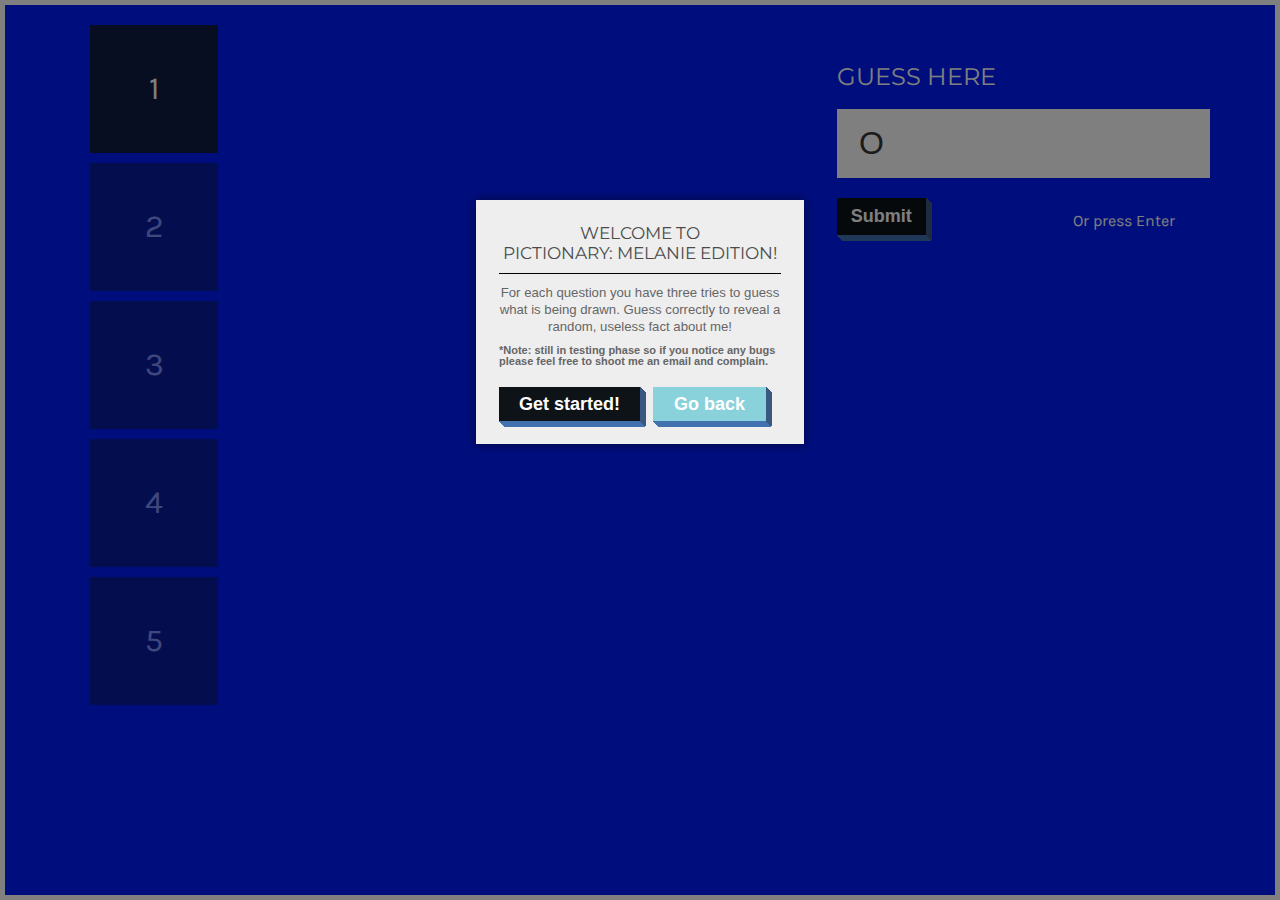
<file: index.html>
<head>
	<meta name="viewport" content="width=device-width, initial-scale=1" >
	<title>Mel's Pictionary</title>

	<!--FONTS -->
	<link href='https://fonts.googleapis.com/css?family=Karla:400,700,700italic,400italic' rel='stylesheet' type='text/css'>
	<link href='https://fonts.googleapis.com/css?family=Montserrat:700' rel='stylesheet' type='text/css'>
	<link href='https://fonts.googleapis.com/css?family=Playfair+Display:700italic' rel='stylesheet' type='text/css'>

	<!-- CSS STYLES -->
	<link href="stylesheets/screen.css" media="screen, projection" rel="stylesheet" type="text/css" />
	<link rel="stylesheet" href="https://maxcdn.bootstrapcdn.com/font-awesome/4.5.0/css/font-awesome.min.css">
	<!--[if IE]>
      <link href="/stylesheets/ie.css" media="screen, projection" rel="stylesheet" type="text/css" />
	<![endif]-->

	<!--JQUERY -->
	<script src="https://ajax.googleapis.com/ajax/libs/jquery/1.12.0/jquery.min.js"></script>
	<script src='js/modernizr.js'></script>
	<script src="js/jquery.lazylinepainter-1.7.0.js"></script>
	<script src="js/svgdata.js"></script>


	<!--FAVICON -->
	<link rel="shortcut icon" href="images/favicon.ico" type="image/x-icon">
	<link rel="icon" href="images/favicon.ico" type="image/x-icon">


	<script type="text/javascript">

		$(document).ready(function () {

			// if user clicked on button, the overlay layer or the dialogbox, close the dialog
			$('a.btn-ok, #dialog-overlay, #dialog-box').click(function () {
				$('#dialog-overlay, #dialog-box').hide();
				return false;
			});

			// if user resize the window, call the same function again
			// to make sure the overlay fills the screen and dialogbox aligned to center
			$(window).resize(function () {

				//only do it if the dialog box is not hidden
				if (!$('#dialog-box').is(':hidden')) popup();
			});


		});

		//Popup dialog
		function popup(message) {

			// get the screen height and width
			var maskHeight = $(document).height();
			var maskWidth = $(window).width();

			// calculate the values for center alignment
			var dialogTop =  (maskHeight/3) - ($('#dialog-box').height());
			var dialogLeft = (maskWidth/2) - ($('#dialog-box').width()/2);

			// assign values to the overlay and dialog box
			$('#dialog-overlay').css({height:maskHeight, width:maskWidth}).show();
			$('#dialog-box').css({top:dialogTop, left:dialogLeft}).show();

			// display the message
			$('#dialog-message').html(message);

		}

	</script>

</head>

<body class="home" onload="popup('<h2>Welcome to </br> Pictionary: Melanie Edition! </h2><h3> For each question you have three tries to guess what is being drawn. Guess correctly to reveal a random, useless fact about me! </h3><p> *Note: still in testing phase so if you notice any bugs please feel free to shoot me an email and complain.</p>')">

	<!-- MOBILE MESSAGE -->
  	<div id="nomobile">
  		<h4> Sorry, but this screen can't handle the awesomeness. Try increasing the size of your browser or switch over to a bigger screen! </h4>
  		<p> <a href="http://www.melanieloffbird.com/hi"> Back to portfolio </a> </p>
  	</div>

	<!-- dialog popup -->
	<div id="dialog-overlay"></div>
	<div id="dialog-box">
		<div class="dialog-content">
			<div id="dialog-message"></div>
			<a href="#" class="button start">Get started!</a>
			<a href="http://www.melanieloffbird.com" class="button back"> Go back </a>
		</div>
	</div>

	<div class="grid grid-pad">

		<div class="col-2-12">
			<div class="content">

				<div class="nav-wrapper">
					<div class="nav-box active"> <a href="index.html"> 1 </a> </div>
					<div class="nav-box inactive"> <a href="#"> 2 </a> </div>
					<div class="nav-box inactive"> <a href="#"> 3 </a> </div>
					<div class="nav-box inactive"> <a href="#"> 4 </a> </div>
					<div class="nav-box inactive"> <a href="#"> 5 </a> </div>
				</div>

			</div>
		</div>

		<div class="col-6-12">
			<div class="content">

				<div id="sketch">
				</div>

			</div>
		</div>

		<div class="col-4-12">
			<div class="content">


				<!--INPUT -->
				<div class="guess">

					<h2> Guess here </h2>

					<input id="guess-input" type="text" name="owl" value="o" autocomplete="off"/>

					<button id="guess-submit" class="guess-submit">Submit</button>

					<p class="enter"> Or press Enter </p>

					<button id ="next" class="next hidden"><a href="pages/two.html"> Next </a> </button>

				</div>


				<div id="answer" class=" hidden">
					<h2> FACT #1 </h2>
					<p> I am a relentless night <strong> owl </strong>. I try to get up with the early birds but my body refuses to sleep before 2AM or wake before 9AM </p>
				</div>

			</div>
		</div>



		<!--JAVASCRIPT-->
			<script src="js/index.js"></script>

	</div> <!--end main grid -->

	<!-- ---MESSAGES--- -->

	<div id="messages">

	  <div id="correct" class="alert hidden">
	    <h5> CORRECT! </h5>
	  </div>

	  <div id="wrong" class="alert hidden">
	    <h5> NOPE! TRY AGAIN </h5>
	  </div>

	  <div id="timesup" class="alert hidden">
	    <h5> TIMES UP!</h5>
	  </div>






</body>
</file>
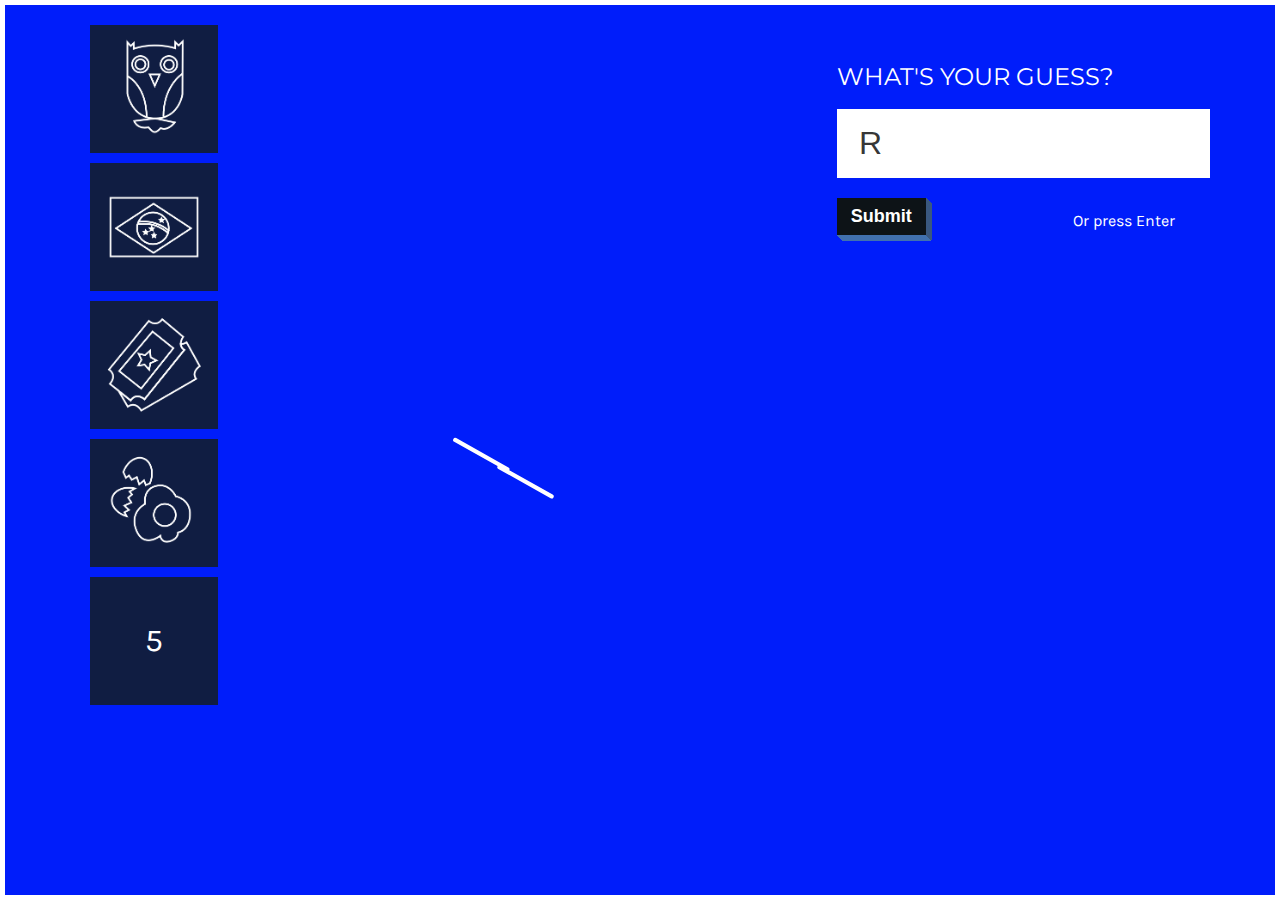
<file: pages/five.html>
<head>
	<meta name="viewport" content="width=device-width, initial-scale=1" >
	<title>Mel's Pictionary</title>

	<!--FONTS -->
	<link href='https://fonts.googleapis.com/css?family=Karla:400,700,700italic,400italic' rel='stylesheet' type='text/css'>
	<link href='https://fonts.googleapis.com/css?family=Montserrat:700' rel='stylesheet' type='text/css'>
	<link href='https://fonts.googleapis.com/css?family=Playfair+Display:700italic' rel='stylesheet' type='text/css'>

	<!-- CSS STYLES -->
	<link href="../stylesheets/screen.css" media="screen, projection" rel="stylesheet" type="text/css" />
	<link rel="stylesheet" href="https://maxcdn.bootstrapcdn.com/font-awesome/4.5.0/css/font-awesome.min.css">
	<!--[if IE]>
      <link href="/stylesheets/ie.css" media="screen, projection" rel="stylesheet" type="text/css" />
	<![endif]-->

	<!--JQUERY -->
	<script src="https://ajax.googleapis.com/ajax/libs/jquery/1.12.0/jquery.min.js"></script>
	<script src='../js/modernizr.js'></script>
	<script src="../js/jquery.lazylinepainter-1.7.0.js"></script>
	<script src="../js/svgdata-radio.js"></script>


	<!--FAVICON -->
	<link rel="shortcut icon" href="images/favicon.ico" type="image/x-icon">
	<link rel="icon" href="images/favicon.ico" type="image/x-icon">


</head>

<body>

	<div class="grid grid-pad">

		<div class="col-2-12">
			<div class="content">

				<div class="nav-wrapper">
					<div class="nav-box"> <a href="../index.html"> <img src="../images/owl.png"/> </a> </div>
					<div class="nav-box"> <a href="two.html"> <img src="../images/brazil.png"/> </a> </div>
					<div class="nav-box"> <a href="three.html"> <img src="../images/ticket.png"/> </a> </div>
					<div class="nav-box"> <a href="four.html"> <img src="../images/egg.png"/> </a> </div>
					<div class="nav-box active"> <a href="#"> 5 </a> </div>
				</div>

			</div>
		</div>

		<div class="col-6-12">
			<div class="content">

				<div id="sketch">
				</div>

			</div>
		</div>

		<div class="col-4-12">
			<div class="content">


				<!--INPUT -->
				<div class="guess">

					<h2> What's Your Guess? </h2>

					<input id="guess-input" type="text" name="radio" value="r" autocomplete="off"/>

					<button id="guess-submit" class="guess-submit">Submit</button>

					<p class="enter"> Or press Enter </p>

					<button id ="next" class="hidden next"><a href="#"> Next </a> </button>

				</div>


				<div id="answer" class=" hidden">
					<h2> FACT #5 </h2>
					<p> I'm a huge fan of public <strong> radio </strong> and keep a well stocked podcast playlist at all times.  I follow Serial more religiously than a telenovela and have listened to almost every single Radio Lab & 99% Invisible episode every created.  </p>
				</div>


			</div>
		</div>

		<!--JAVASCRIPT-->
			<script src="../js/index.js"></script>

	</div> <!--end main grid -->

	<!-- ---MESSAGES--- -->

	<div id="messages">

	  <div id="correct" class="alert hidden">
	    <h5> CORRECT! </h5>
	  </div>

	  <div id="wrong" class="alert hidden">
	    <h5> NOPE! TRY AGAIN </h5>
	  </div>

	  <div id="timesup" class="alert hidden">
	    <h5> TIMES UP!</h5>
	  </div>



</body>
</file>
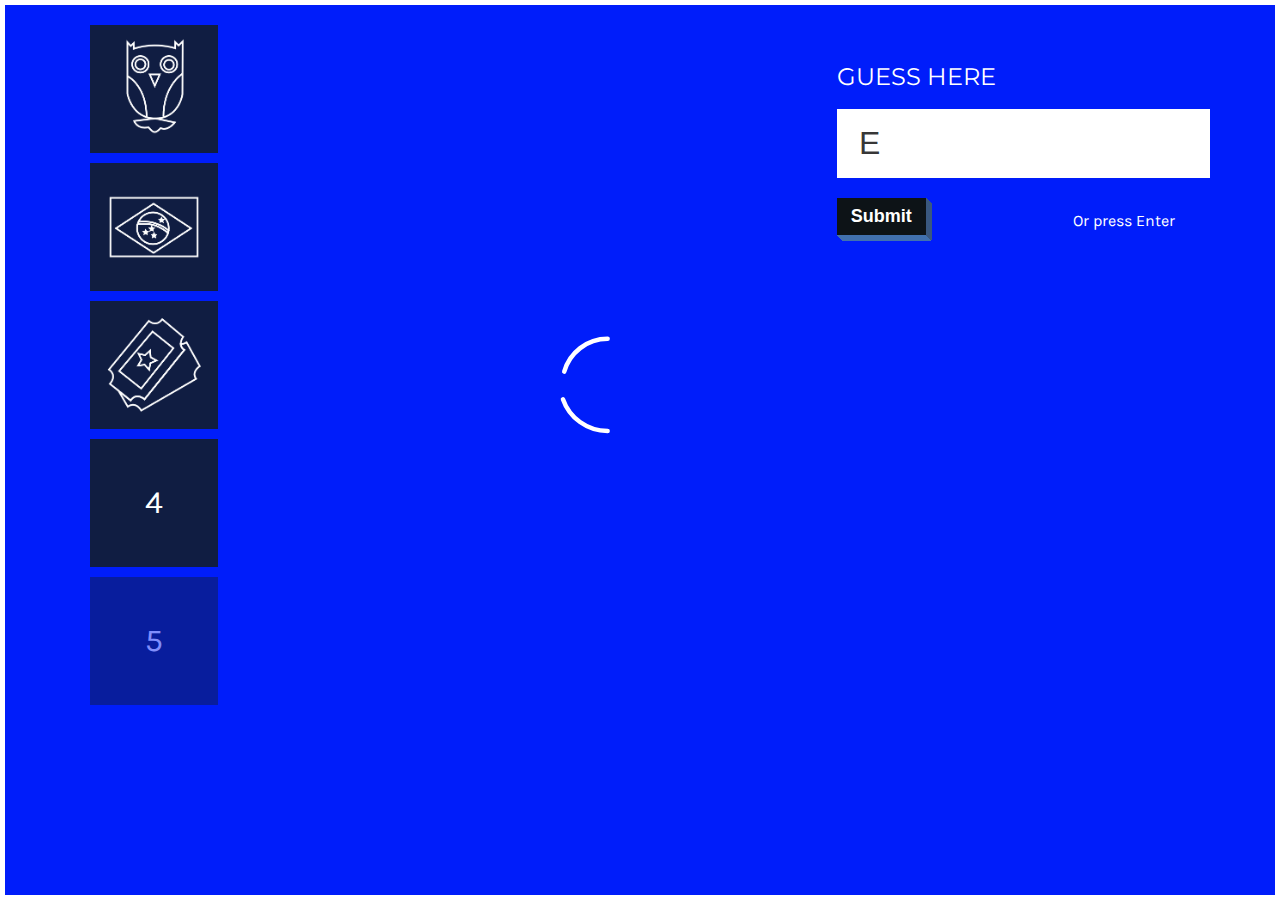
<file: pages/four.html>
<head>
	<meta name="viewport" content="width=device-width, initial-scale=1" >
	<title>Mel's Pictionary</title>

	<!--FONTS -->
	<link href='https://fonts.googleapis.com/css?family=Karla:400,700,700italic,400italic' rel='stylesheet' type='text/css'>
	<link href='https://fonts.googleapis.com/css?family=Montserrat:700' rel='stylesheet' type='text/css'>

	<!-- CSS STYLES -->
	<link href="../stylesheets/screen.css" media="screen, projection" rel="stylesheet" type="text/css" />
	<link rel="stylesheet" href="https://maxcdn.bootstrapcdn.com/font-awesome/4.5.0/css/font-awesome.min.css">
	<link href='https://fonts.googleapis.com/css?family=Playfair+Display:700italic' rel='stylesheet' type='text/css'>
	<!--[if IE]>
      <link href="/stylesheets/ie.css" media="screen, projection" rel="stylesheet" type="text/css" />
	<![endif]-->

	<!--JQUERY -->
	<script src="https://ajax.googleapis.com/ajax/libs/jquery/1.12.0/jquery.min.js"></script>
	<script src='../js/modernizr.js'></script>
	<script src="../js/jquery.lazylinepainter-1.7.0.js"></script>
	<script src="../js/svgdata-eggs.js"></script>


	<!--FAVICON -->
	<link rel="shortcut icon" href="images/favicon.ico" type="image/x-icon">
	<link rel="icon" href="images/favicon.ico" type="image/x-icon">


</head>

<body>

	<div class="grid grid-pad">

		<div class="col-2-12">
			<div class="content">

				<div class="nav-wrapper">
					<div class="nav-box"> <a href="../index.html"> <img src="../images/owl.png"/> </a> </div>
					<div class="nav-box"> <a href="two.html"> <img src="../images/brazil.png"/> </a> </div>
					<div class="nav-box"> <a href="three.html"> <img src="../images/ticket.png"/> </a> </div>
					<div class="nav-box active"> <a href="#"> 4 </a> </div>
					<div class="nav-box inactive"> <a href="#"> 5 </a> </div>
				</div>

			</div>
		</div>

		<div class="col-6-12">
			<div class="content">

				<div id="sketch">
				</div>

			</div>
		</div>

		<div class="col-4-12">
			<div class="content">


				<!--INPUT -->
				<div class="guess">

					<h2> Guess here </h2>

					<input id="guess-input" type="text" name="eggs" value="e" autocomplete="off"/>

					<button id="guess-submit" class="guess-submit">Submit</button>

					<p class="enter"> Or press Enter </p>

					<button id ="next" class="hidden next"><a href="five.html"> Next </a> </button>

				</div>


				<div id="answer" class=" hidden">
					<h2> FACT #4 </h2>
					<p> Every good day I ever had started with a fresh egg. Some people can't function in the morning without coffee, I can't function without an omelette.</p>
				</div>


			</div>
		</div>



		<!--JAVASCRIPT-->
			<script src="../js/index.js"></script>

	</div> <!--end main grid -->

	<!-- ---MESSAGES--- -->

	<div id="messages">

	  <div id="correct" class="alert hidden">
	    <h5> CORRECT! </h5>
	  </div>

	  <div id="wrong" class="alert hidden">
	    <h5> NOPE! TRY AGAIN </h5>
	  </div>

	  <div id="timesup" class="alert hidden">
	    <h5> TIMES UP!</h5>
	  </div>



</body>
</file>
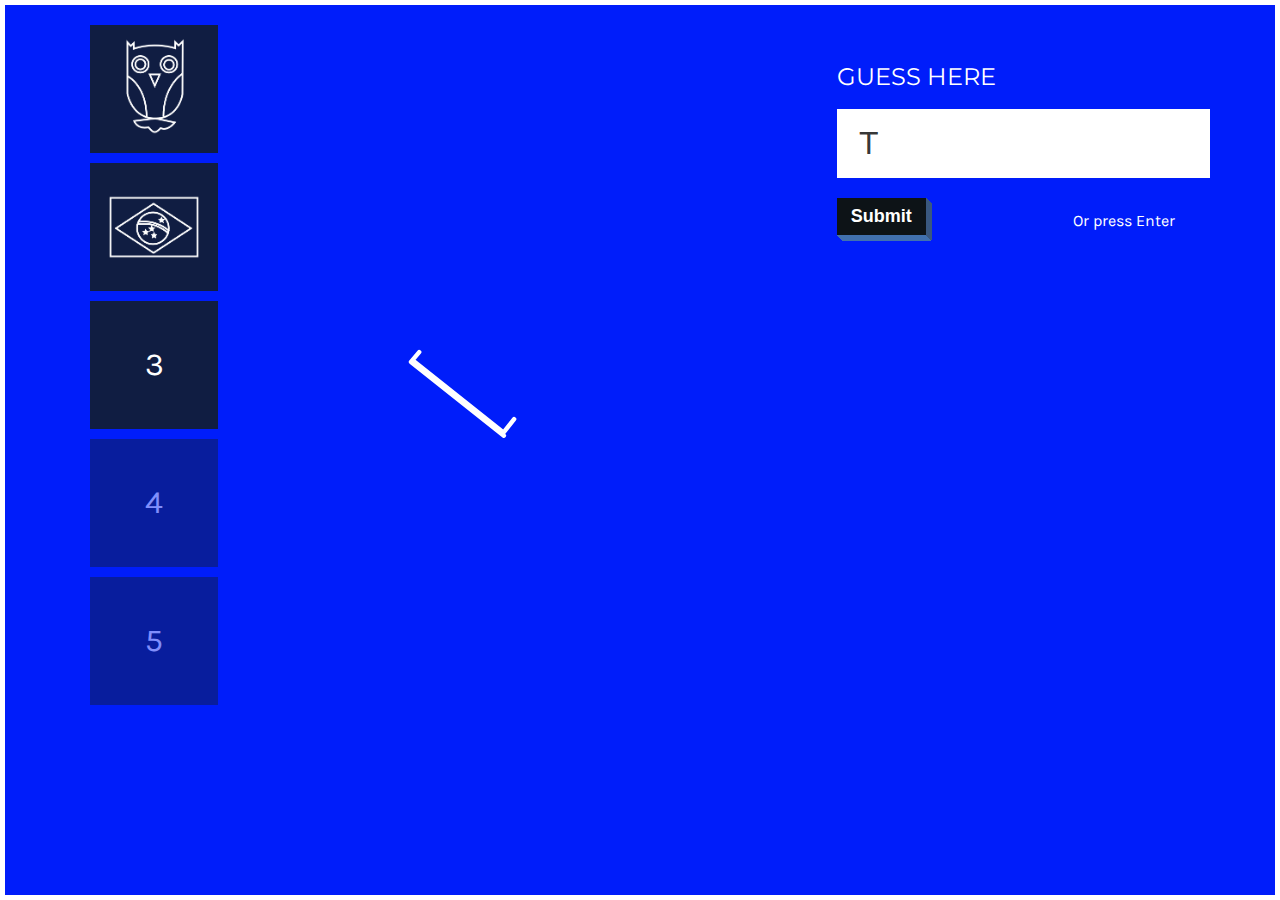
<file: pages/three.html>
<head>
	<meta name="viewport" content="width=device-width, initial-scale=1" >
	<title>Mel's Pictionary</title>

	<!--FONTS -->
	<link href='https://fonts.googleapis.com/css?family=Karla:400,700,700italic,400italic' rel='stylesheet' type='text/css'>
	<link href='https://fonts.googleapis.com/css?family=Montserrat:700' rel='stylesheet' type='text/css'>

	<!-- CSS STYLES -->
	<link href="../stylesheets/screen.css" media="screen, projection" rel="stylesheet" type="text/css" />
	<link rel="stylesheet" href="https://maxcdn.bootstrapcdn.com/font-awesome/4.5.0/css/font-awesome.min.css">
	<link href='https://fonts.googleapis.com/css?family=Playfair+Display:700italic' rel='stylesheet' type='text/css'>
	<!--[if IE]>
      <link href="/stylesheets/ie.css" media="screen, projection" rel="stylesheet" type="text/css" />
	<![endif]-->

	<!--JQUERY -->
	<script src="https://ajax.googleapis.com/ajax/libs/jquery/1.12.0/jquery.min.js"></script>
	<script src='../js/modernizr.js'></script>
	<script src="../js/jquery.lazylinepainter-1.7.0.js"></script>
	<script src="../js/svgdata-ticket.js"></script>


	<!--FAVICON -->
	<link rel="shortcut icon" href="images/favicon.ico" type="image/x-icon">
	<link rel="icon" href="images/favicon.ico" type="image/x-icon">


</head>

<body>

	<div class="grid grid-pad">

		<div class="col-2-12">
			<div class="content">

				<div class="nav-wrapper">
					<div class="nav-box "> <a href="../index.html"> <img src="../images/owl.png"/> </a> </div>
					<div class="nav-box "> <a href="two.html"> <img src="../images/brazil.png"/> </a> </div>
					<div class="nav-box active"> <a href="#"> 3 </a> </div>
					<div class="nav-box inactive"> <a href="#"> 4 </a> </div>
					<div class="nav-box inactive"> <a href="#"> 5 </a> </div>
				</div>

			</div>
		</div>

		<div class="col-6-12">
			<div class="content">

				<div id="sketch">
				</div>

			</div>
		</div>

		<div class="col-4-12">
			<div class="content">


				<!--INPUT -->
				<div class="guess">

					<h2> Guess here </h2>

					<input id="guess-input" type="text" name="tickets" value="t" autocomplete="off"/>

					<button id="guess-submit" class="guess-submit">Submit</button>

					<p class="enter"> Or press Enter </p>

					<button id ="next" class="hidden next"><a href="four.html"> Next </a> </button>

				</div>


				<div id="answer" class=" hidden">
					<h2> FACT #3 </h2>
					<p> I am a low-key hoarder. When I travel I save every <strong> ticket </strong> stub, receipt, flyer and note.
					I'm a super nostalgic person plus after super long days staring at a computer screen I love to make horrible paper collage art. </p>
				</div>

			</div>
		</div>



		<!--JAVASCRIPT-->
			<script src="../js/index.js"></script>

	</div> <!--end main grid -->

	<!-- ---MESSAGES--- -->

	<div id="messages">

	  <div id="correct" class="alert hidden">
	    <h5> CORRECT! </h5>
	  </div>

	  <div id="wrong" class="alert hidden">
	    <h5> NOPE! TRY AGAIN </h5>
	  </div>

	  <div id="timesup" class="alert hidden">
	    <h5> TIMES UP!</h5>
	  </div>


</body>
</file>
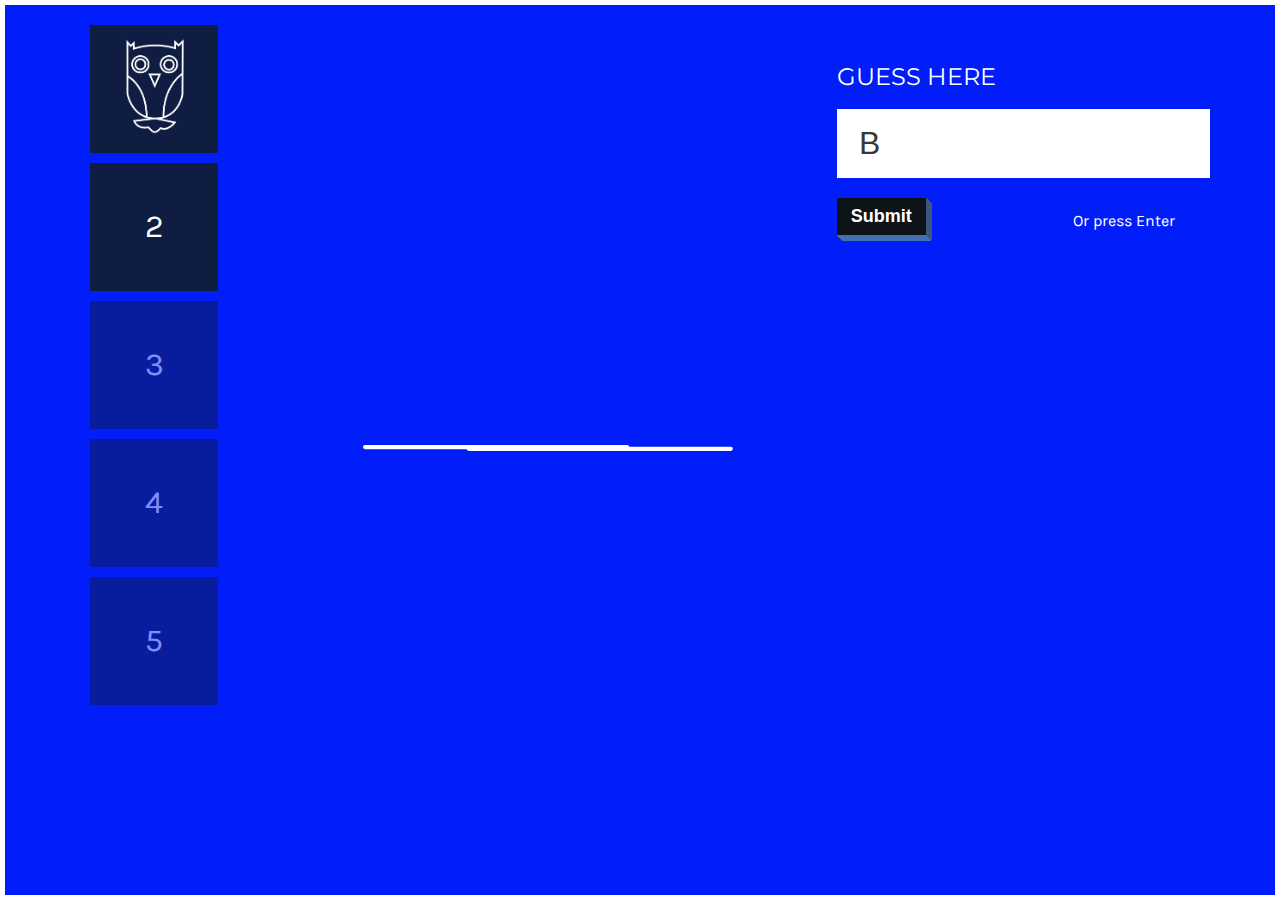
<file: pages/two.html>
<head>
	<meta name="viewport" content="width=device-width, initial-scale=1" >
	<title>Mel's Pictionary</title>

	<!--FONTS -->
	<link href='https://fonts.googleapis.com/css?family=Karla:400,700,700italic,400italic' rel='stylesheet' type='text/css'>
	<link href='https://fonts.googleapis.com/css?family=Montserrat:700' rel='stylesheet' type='text/css'>
	<link href='https://fonts.googleapis.com/css?family=Playfair+Display:700italic' rel='stylesheet' type='text/css'>

	<!-- CSS STYLES -->
	<link href="../stylesheets/screen.css" media="screen, projection" rel="stylesheet" type="text/css" />
	<link rel="stylesheet" href="https://maxcdn.bootstrapcdn.com/font-awesome/4.5.0/css/font-awesome.min.css">
	<!--[if IE]>
      <link href="/stylesheets/ie.css" media="screen, projection" rel="stylesheet" type="text/css" />
	<![endif]-->

	<!--JQUERY -->
	<script src="https://ajax.googleapis.com/ajax/libs/jquery/1.12.0/jquery.min.js"></script>
	<script src='../js/modernizr.js'></script>
	<script src="../js/jquery.lazylinepainter-1.7.0.js"></script>
	<script src="../js/svgdata-brazil.js"></script>

	<!--FAVICON -->
	<link rel="shortcut icon" href="images/favicon.ico" type="image/x-icon">
	<link rel="icon" href="images/favicon.ico" type="image/x-icon">


</head>

<body>

	<div class="grid grid-pad">

		<div class="col-2-12">
			<div class="content">

				<div class="nav-wrapper">
					<div class="nav-box"> <a href="../index.html"><img src="../images/owl.png"/> </a> </div>
					<div class="nav-box active"> <a href="#"> 2 </a> </div>
					<div class="nav-box inactive"> <a href="#"> 3 </a> </div>
					<div class="nav-box inactive"> <a href="#"> 4 </a> </div>
					<div class="nav-box inactive"> <a href="#"> 5 </a> </div>
				</div>

			</div>
		</div>

		<div class="col-6-12">
			<div class="content">

				<div id="sketch">
				</div>

			</div>
		</div>

		<div class="col-4-12">
			<div class="content">


				<!--INPUT -->
				<div class="guess">

					<h2> Guess here </h2>

					<input id="guess-input" type="text" name="brazil" value="b" autocomplete="off"/>

					<button id="guess-submit" class="guess-submit">Submit</button>

					<p class="enter"> Or press Enter </p>

					<button id ="next" class="hidden next"><a href="three.html"> Next </a> </button>

				</div>


				<div id="answer" class=" hidden">
					<h2> FACT #2 </h2>
					<p> I have a huge love for my extended <strong>Brazilian </strong> family and visit as often as I can. I have struggled to learn the language ever since I was little but I do understand the most important words: praia(beach), cerveja (beer) and churrasco (bbq) </p>
				</div>


			</div>
		</div>



		<!--JAVASCRIPT-->
			<script src="../js/index.js"></script>

	</div> <!--end main grid -->


	<!-- ---MESSAGES--- -->

	<div id="messages">

	  <div id="correct" class="alert hidden">
	    <h5> CORRECT! </h5>
	  </div>

	  <div id="wrong" class="alert hidden">
	    <h5> NOPE! TRY AGAIN </h5>
	  </div>

	  <div id="timesup" class="alert hidden">
	    <h5> TIMES UP!</h5>
	  </div>



</body>
</file>
<file: stylesheets/screen.css>
/* Welcome to Compass.
 * In this file you should write your main styles. (or centralize your imports)
 * Import this file using the following HTML or equivalent:
 * <link href="/stylesheets/screen.css" media="screen, projection" rel="stylesheet" type="text/css" /> */
/* line 5, ../../../../../../.rbenv/versions/2.0.0-p247/lib/ruby/gems/2.0.0/gems/compass-core-1.0.3/stylesheets/compass/reset/_utilities.scss */
html, body, div, span, applet, object, iframe,
h1, h2, h3, h4, h5, h6, p, blockquote, pre,
a, abbr, acronym, address, big, cite, code,
del, dfn, em, img, ins, kbd, q, s, samp,
small, strike, strong, sub, sup, tt, var,
b, u, i, center,
dl, dt, dd, ol, ul, li,
fieldset, form, label, legend,
table, caption, tbody, tfoot, thead, tr, th, td,
article, aside, canvas, details, embed,
figure, figcaption, footer, header, hgroup,
menu, nav, output, ruby, section, summary,
time, mark, audio, video {
  margin: 0;
  padding: 0;
  border: 0;
  font: inherit;
  font-size: 100%;
  vertical-align: baseline;
}

/* line 22, ../../../../../../.rbenv/versions/2.0.0-p247/lib/ruby/gems/2.0.0/gems/compass-core-1.0.3/stylesheets/compass/reset/_utilities.scss */
html {
  line-height: 1;
}

/* line 24, ../../../../../../.rbenv/versions/2.0.0-p247/lib/ruby/gems/2.0.0/gems/compass-core-1.0.3/stylesheets/compass/reset/_utilities.scss */
ol, ul {
  list-style: none;
}

/* line 26, ../../../../../../.rbenv/versions/2.0.0-p247/lib/ruby/gems/2.0.0/gems/compass-core-1.0.3/stylesheets/compass/reset/_utilities.scss */
table {
  border-collapse: collapse;
  border-spacing: 0;
}

/* line 28, ../../../../../../.rbenv/versions/2.0.0-p247/lib/ruby/gems/2.0.0/gems/compass-core-1.0.3/stylesheets/compass/reset/_utilities.scss */
caption, th, td {
  text-align: left;
  font-weight: normal;
  vertical-align: middle;
}

/* line 30, ../../../../../../.rbenv/versions/2.0.0-p247/lib/ruby/gems/2.0.0/gems/compass-core-1.0.3/stylesheets/compass/reset/_utilities.scss */
q, blockquote {
  quotes: none;
}
/* line 103, ../../../../../../.rbenv/versions/2.0.0-p247/lib/ruby/gems/2.0.0/gems/compass-core-1.0.3/stylesheets/compass/reset/_utilities.scss */
q:before, q:after, blockquote:before, blockquote:after {
  content: "";
  content: none;
}

/* line 32, ../../../../../../.rbenv/versions/2.0.0-p247/lib/ruby/gems/2.0.0/gems/compass-core-1.0.3/stylesheets/compass/reset/_utilities.scss */
a img {
  border: none;
}

/* line 116, ../../../../../../.rbenv/versions/2.0.0-p247/lib/ruby/gems/2.0.0/gems/compass-core-1.0.3/stylesheets/compass/reset/_utilities.scss */
article, aside, details, figcaption, figure, footer, header, hgroup, main, menu, nav, section, summary {
  display: block;
}

/*
  Simple Grid
  Project Page - http://thisisdallas.github.com/Simple-Grid/
  Author - Dallas Bass
  Site - http://ninenineteen.co
*/
/* line 8, ../sass/_grid.scss */
*, *:after, *:before {
  -webkit-box-sizing: border-box;
  -moz-box-sizing: border-box;
  box-sizing: border-box;
}

/* line 14, ../sass/_grid.scss */
body {
  margin: 0;
}

/* line 18, ../sass/_grid.scss */
[class*='col-'] {
  float: left;
  min-height: 1px;
  padding-right: 20px;
  /* column-space */
}

/* line 24, ../sass/_grid.scss */
.grid {
  width: 100%;
  max-width: 1140px;
  min-width: 748px;
  /* when using padded grid on ipad in portrait mode, width should be viewport-width - padding = (768 - 20) = 748. actually, it should be even smaller to allow for padding of grid containing element */
  margin: 0 auto;
  overflow: hidden;
}

/* line 32, ../sass/_grid.scss */
.grid:after {
  content: "";
  display: table;
  clear: both;
}

/* line 38, ../sass/_grid.scss */
.grid-pad {
  padding-top: 20px;
  padding-left: 20px;
  /* grid-space to left */
  padding-right: 0;
  /* grid-space to right: (grid-space-left - column-space) e.g. 20px-20px=0 */
}

/* line 44, ../sass/_grid.scss */
.push-right {
  float: right;
}

/* Content Columns */
/* line 50, ../sass/_grid.scss */
.col-1-1 {
  width: 100%;
}

/* line 53, ../sass/_grid.scss */
.col-2-3, .col-8-12 {
  width: 66.66%;
}

/* line 57, ../sass/_grid.scss */
.col-1-2, .col-6-12 {
  width: 50%;
}

/* line 61, ../sass/_grid.scss */
.col-1-3, .col-4-12 {
  width: 33.33%;
}

/* line 65, ../sass/_grid.scss */
.col-1-4, .col-3-12 {
  width: 25%;
}

/* line 69, ../sass/_grid.scss */
.col-1-5 {
  width: 20%;
}

/* line 73, ../sass/_grid.scss */
.col-1-6, .col-2-12 {
  width: 16.667%;
}

/* line 77, ../sass/_grid.scss */
.col-1-7 {
  width: 14.28%;
}

/* line 81, ../sass/_grid.scss */
.col-1-8 {
  width: 12.5%;
}

/* line 85, ../sass/_grid.scss */
.col-1-9 {
  width: 11.1%;
}

/* line 89, ../sass/_grid.scss */
.col-1-10 {
  width: 10%;
}

/* line 93, ../sass/_grid.scss */
.col-1-11 {
  width: 9.09%;
}

/* line 97, ../sass/_grid.scss */
.col-1-12 {
  width: 8.33%;
}

/* Layout Columns */
/* line 103, ../sass/_grid.scss */
.col-11-12 {
  width: 91.66%;
}

/* line 107, ../sass/_grid.scss */
.col-10-12 {
  width: 83.333%;
}

/* line 111, ../sass/_grid.scss */
.col-9-12 {
  width: 75%;
}

/* line 115, ../sass/_grid.scss */
.col-5-12 {
  width: 41.66%;
}

/* line 119, ../sass/_grid.scss */
.col-7-12 {
  width: 58.33%;
}

/* Pushing blocks */
/* line 125, ../sass/_grid.scss */
.push-2-3, .push-8-12 {
  margin-left: 66.66%;
}

/* line 129, ../sass/_grid.scss */
.push-1-2, .push-6-12 {
  margin-left: 50%;
}

/* line 133, ../sass/_grid.scss */
.push-1-3, .push-4-12 {
  margin-left: 33.33%;
}

/* line 137, ../sass/_grid.scss */
.push-1-4, .push-3-12 {
  margin-left: 25%;
}

/* line 141, ../sass/_grid.scss */
.push-1-5 {
  margin-left: 20%;
}

/* line 145, ../sass/_grid.scss */
.push-1-6, .push-2-12 {
  margin-left: 16.667%;
}

/* line 149, ../sass/_grid.scss */
.push-1-7 {
  margin-left: 14.28%;
}

/* line 153, ../sass/_grid.scss */
.push-1-8 {
  margin-left: 12.5%;
}

/* line 157, ../sass/_grid.scss */
.push-1-9 {
  margin-left: 11.1%;
}

/* line 161, ../sass/_grid.scss */
.push-1-10 {
  margin-left: 10%;
}

/* line 165, ../sass/_grid.scss */
.push-1-11 {
  margin-left: 9.09%;
}

/* line 169, ../sass/_grid.scss */
.push-1-12 {
  margin-left: 8.33%;
}

@media handheld, only screen and (max-width: 767px) {
  /* line 174, ../sass/_grid.scss */
  .grid {
    width: 100%;
    min-width: 0;
    margin-left: 0;
    margin-right: 0;
    padding-left: 20px;
    /* grid-space to left */
    padding-right: 10px;
    /* grid-space to right: (grid-space-left - column-space) e.g. 20px-10px=10px */
  }

  /* line 183, ../sass/_grid.scss */
  [class*='col-'] {
    width: auto;
    float: none;
    margin: 10px 0;
    padding-left: 0;
    padding-right: 10px;
    /* column-space */
  }

  /* Mobile Layout */
  /* line 193, ../sass/_grid.scss */
  [class*='mobile-col-'] {
    float: left;
    margin: 0 0 10px;
    padding-left: 0;
    padding-right: 10px;
    /* column-space */
    padding-bottom: 0;
  }

  /* line 201, ../sass/_grid.scss */
  .mobile-col-1-1 {
    width: 100%;
  }

  /* line 204, ../sass/_grid.scss */
  .mobile-col-2-3, .mobile-col-8-12 {
    width: 66.66%;
  }

  /* line 208, ../sass/_grid.scss */
  .mobile-col-1-2, .mobile-col-6-12 {
    width: 50%;
  }

  /* line 212, ../sass/_grid.scss */
  .mobile-col-1-3, .mobile-col-4-12 {
    width: 33.33%;
  }

  /* line 216, ../sass/_grid.scss */
  .mobile-col-1-4, .mobile-col-3-12 {
    width: 25%;
  }

  /* line 220, ../sass/_grid.scss */
  .mobile-col-1-5 {
    width: 20%;
  }

  /* line 224, ../sass/_grid.scss */
  .mobile-col-1-6, .mobile-col-2-12 {
    width: 16.667%;
  }

  /* line 228, ../sass/_grid.scss */
  .mobile-col-1-7 {
    width: 14.28%;
  }

  /* line 232, ../sass/_grid.scss */
  .mobile-col-1-8 {
    width: 12.5%;
  }

  /* line 236, ../sass/_grid.scss */
  .mobile-col-1-9 {
    width: 11.1%;
  }

  /* line 240, ../sass/_grid.scss */
  .mobile-col-1-10 {
    width: 10%;
  }

  /* line 244, ../sass/_grid.scss */
  .mobile-col-1-11 {
    width: 9.09%;
  }

  /* line 248, ../sass/_grid.scss */
  .mobile-col-1-12 {
    width: 8.33%;
  }

  /* Layout Columns */
  /* line 254, ../sass/_grid.scss */
  .mobile-col-11-12 {
    width: 91.66%;
  }

  /* line 258, ../sass/_grid.scss */
  .mobile-col-10-12 {
    width: 83.333%;
  }

  /* line 262, ../sass/_grid.scss */
  .mobile-col-9-12 {
    width: 75%;
  }

  /* line 266, ../sass/_grid.scss */
  .mobile-col-5-12 {
    width: 41.66%;
  }

  /* line 270, ../sass/_grid.scss */
  .mobile-col-7-12 {
    width: 58.33%;
  }

  /* line 274, ../sass/_grid.scss */
  .hide-on-mobile {
    display: none !important;
    width: 0;
    height: 0;
  }
}
/* css from other places */
/* Button Styles
/*---------*/
/* line 4, ../sass/_vendor.scss */
button, .button, input[type=submit] {
  margin-right: 10px;
  outline: none;
  border: 0;
  background: #0D1317;
  color: white;
  padding: 8px 14px;
  font-weight: bold;
  font-size: 18px;
  text-decoration: none;
  display: inline-block;
  /* needed for anchors */
  position: relative;
  cursor: pointer;
  box-shadow: 1px 0px #3a587f, 0px 1px #4171ae, 2px 1px #3a587f, 1px 2px #4171ae, 3px 2px #3a587f, 2px 3px #4171ae, 4px 3px #3a587f, 3px 4px #4171ae, 5px 4px #3a587f, 4px 5px #4171ae, 6px 5px #3a587f, 5px 6px #4171ae;
}
/* line 23, ../sass/_vendor.scss */
button:hover, button:focus, button.hover, button.focus, .button:hover, .button:focus, .button.hover, .button.focus, input[type=submit]:hover, input[type=submit]:focus, input[type=submit].hover, input[type=submit].focus {
  transform: translate(2px, 2px);
  box-shadow: 1px 0px #3a587f, 0px 1px #4171ae, 2px 1px #3a587f, 1px 2px #4171ae, 3px 2px #3a587f, 2px 3px #4171ae, 4px 3px #3a587f, 3px 4px #4171ae;
}
/* line 31, ../sass/_vendor.scss */
button:active, button.active, .button:active, .button.active, input[type=submit]:active, input[type=submit].active {
  transform: translate(4px, 4px);
  box-shadow: 1px 0px #3a587f, 0px 1px #4171ae, 2px 1px #3a587f, 1px 2px #4171ae;
}
/* line 38, ../sass/_vendor.scss */
button.back, .button.back, input[type=submit].back {
  background: #89D2DC;
}
/* line 42, ../sass/_vendor.scss */
button.next, .button.next, input[type=submit].next {
  background: #00CED1;
}

/* Dialog Styels
/*---------*/
/* line 52, ../sass/_vendor.scss */
#dialog-message {
  margin-bottom: 20px;
}

/* line 55, ../sass/_vendor.scss */
#dialog-overlay {
  /* set it to fill the whil screen */
  width: 100%;
  height: 100%;
  /* transparency for different browsers */
  filter: alpha(opacity=50);
  -moz-opacity: 0.5;
  -khtml-opacity: 0.5;
  opacity: 0.5;
  background: #000;
  /* make sure it appear behind the dialog box but above everything else */
  position: absolute;
  top: 0;
  left: 0;
  z-index: 3000;
  /* hide it by default */
  display: none;
  z-index: 5;
}

/* line 80, ../sass/_vendor.scss */
#dialog-box {
  /* css3 drop shadow */
  -webkit-box-shadow: 0px 0px 10px rgba(0, 0, 0, 0.5);
  -moz-box-shadow: 0px 0px 10px rgba(0, 0, 0, 0.5);
  background: #eee;
  /* styling of the dialog box, i have a fixed dimension for this demo */
  width: 328px;
  /* make sure it has the highest z-index */
  position: absolute;
  z-index: 5000;
  /* hide it by default */
  display: none;
  z-index: 5;
}

/* line 100, ../sass/_vendor.scss */
#dialog-box .dialog-content {
  /* style the content */
  text-align: left;
  padding: 10px;
  margin: 13px;
  color: #666;
  font-family: arial;
  font-size: 11px;
}

/* line 110, ../sass/_vendor.scss */
#dialog-box .button {
  width: 40%;
  text-align: center;
}
/* line 114, ../sass/_vendor.scss */
#dialog-box .button.start {
  width: 50%;
}

/* line 120, ../sass/_vendor.scss */
#dialog-box .dialog-content h2 {
  line-height: 20px;
  text-align: center;
  margin-bottom: 10px;
  border-bottom: 1px solid black;
  padding-bottom: 10px;
  color: #4b4b4b;
}

/* line 130, ../sass/_vendor.scss */
#dialog-box .dialog-content h3 {
  font-size: 1.2em;
  line-height: 1.3em;
  text-align: center;
}

/* extra styling */
/* line 138, ../sass/_vendor.scss */
#dialog-box .dialog-content p {
  font-weight: 700;
  margin: 0;
  margin-top: 10px;
}

/* line 142, ../sass/_vendor.scss */
#dialog-box .dialog-content ul {
  margin: 10px 0 10px 20px;
  padding: 0;
  height: 50px;
}

/* TESTING */
/* line 17, ../sass/screen.sass */
.test {
  background-color: teal;
}

/* line 21, ../sass/screen.sass */
.hidden {
  display: none;
}

/*---------------------------------------------- */
/* Typography */
/*------------------------------------------------ */
/* line 33, ../sass/screen.sass */
body {
  font-family: "Karla";
  background: #001dfa;
  border: 5px solid #fff;
}

/* line 38, ../sass/screen.sass */
h1, h2, h4 {
  font-family: "Montserrat";
}

/* line 42, ../sass/screen.sass */
h1 {
  font-size: 20px;
  line-height: 23px;
}

/* line 47, ../sass/screen.sass */
h2 {
  font-size: 1.5em;
  text-transform: uppercase;
  color: #fff;
}

/* line 52, ../sass/screen.sass */
h4 {
  font-size: 16px;
  line-height: 18px;
  margin-bottom: 10px;
}

/* line 59, ../sass/screen.sass */
a {
  text-decoration: none;
  color: white;
}

/*---------------------------------------------- */
/* SVG */
/*------------------------------------------------ */
/* line 68, ../sass/screen.sass */
#sketch {
  width: 300px;
  margin: 0 auto;
  display: block;
}

/*---------------------------------------------- */
/* Guess Column */
/*------------------------------------------------ */
/* line 78, ../sass/screen.sass */
input {
  display: block;
  margin: 20px 0;
  padding: 0.5em 0.5em 0.5em 0.7em;
  /* width: calc(100% - 2em) */
  border: none;
  background: white;
  color: rgba(0, 0, 0, 0.8);
  font-size: 2em;
  letter-spacing: 0.3em;
  text-transform: uppercase;
}

/* line 91, ../sass/screen.sass */
input:focus {
  outline: none;
}

/* line 95, ../sass/screen.sass */
.guess {
  margin-top: 40px;
}

/* line 99, ../sass/screen.sass */
p.enter {
  display: block;
  float: right;
  padding: 15px;
  color: white;
}

/* Answer */
/*------------------------------------------------ */
/* line 111, ../sass/screen.sass */
#answer {
  margin-top: 100px;
  font-family: "Playfair Display";
  font-weight: 700;
  font-style: italic;
  line-height: 1.5em;
  font-size: 20px;
  color: white;
}
/* line 121, ../sass/screen.sass */
#answer h2 {
  border-top: 1px solid white;
  padding-top: 20px;
  margin-bottom: 10px;
}

/* Navigation */
/*---------------------------------------------- */
/* Alerts */
/*------------------------------------------------ */
/* line 149, ../sass/screen.sass */
.alert {
  height: 80px;
  position: absolute;
  bottom: 0;
  width: 100%;
  font-size: 3em;
  text-align: center;
  padding: 10px;
  color: white;
}

/* line 159, ../sass/screen.sass */
#correct {
  background: #00CED1;
  height: 100%;
  padding-top: 300px;
}

/* line 164, ../sass/screen.sass */
#wrong {
  background: red;
}

/* line 167, ../sass/screen.sass */
#timesup {
  background: #00008B;
  height: 100%;
  padding-top: 300px;
}

/*---------------------------------------------- */
/* Navigation */
/*------------------------------------------------ */
/* line 177, ../sass/screen.sass */
.nav-wrapper {
  display: inline-block;
}
/* line 180, ../sass/screen.sass */
.nav-wrapper img {
  width: 100%;
}
/* line 183, ../sass/screen.sass */
.nav-wrapper .nav-box {
  width: 16vw;
  height: 12vw;
  background: #101D42;
  margin-right: 2px;
  float: left;
  font-size: 2em;
  text-align: center;
  display: table;
}
/* line 193, ../sass/screen.sass */
.nav-wrapper .nav-box.inactive {
  pointer-events: none;
  cursor: default;
  opacity: 0.5;
}
/* line 198, ../sass/screen.sass */
.nav-wrapper .nav-box.completed {
  pointer-events: none;
  cursor: default;
  opacity: 1;
}
/* line 204, ../sass/screen.sass */
.nav-wrapper .nav-box a {
  text-decoration: none;
  display: table-cell;
  vertical-align: middle;
  text-align: center;
}

/*------------------------------------------------ */
/*---------------------------------------------- */
/* Custom, iPhone Retina */
/*------------------------------------------------ */
@media only screen and (min-width: 320px) {
  /* line 6, ../sass/_queries.sass */
  #nomobile {
    display: block;
    position: absolute;
    background: #001dfa;
    height: 100%;
    width: 100%;
    z-index: 10;
    padding-top: 200px;
    text-align: center;
    color: white;
  }
}
/*---------------------------------------------- */
/* Extra Small Devices, Phones */
/*------------------------------------------------ */
/*---------------------------------------------- */
/* Small Devices, Tablets */
/*------------------------------------------------ */
@media only screen and (min-width: 767px) {
  /* line 31, ../sass/_queries.sass */
  #nomobile {
    display: none;
  }

  /* line 34, ../sass/_queries.sass */
  #dialog-box, #dialog-overlay {
    display: block;
  }

  /* line 38, ../sass/_queries.sass */
  .nav-wrapper .nav-box {
    width: 12vw;
    height: 12vw;
    margin-bottom: 10px;
  }

  /* line 44, ../sass/_queries.sass */
  #sketch {
    width: 400px;
    margin-top: 100px;
  }
}
/*---------------------------------------------- */
/* Medium Devices, Desktops */
/*------------------------------------------------ */
@media only screen and (min-width: 992px) {
  /* line 58, ../sass/_queries.sass */
  .nav-wrapper .nav-box {
    width: 10vw;
    height: 10vw;
  }
}
/*---------------------------------------------- */
/* Large Devices, Wide Screens */
/*------------------------------------------------ */
@media only screen and (min-width: 1200px) {
  /* line 69, ../sass/_queries.sass */
  .nav-wrapper .nav-box {
    width: 10vw;
    height: 10vw;
  }
}
</file>
<file: stylesheets/ie.css>
/* Welcome to Compass. Use this file to write IE specific override styles.
 * Import this file using the following HTML or equivalent:
 * <!--[if IE]>
 *   <link href="/stylesheets/ie.css" media="screen, projection" rel="stylesheet" type="text/css" />
 * <![endif]--> */
</file>
